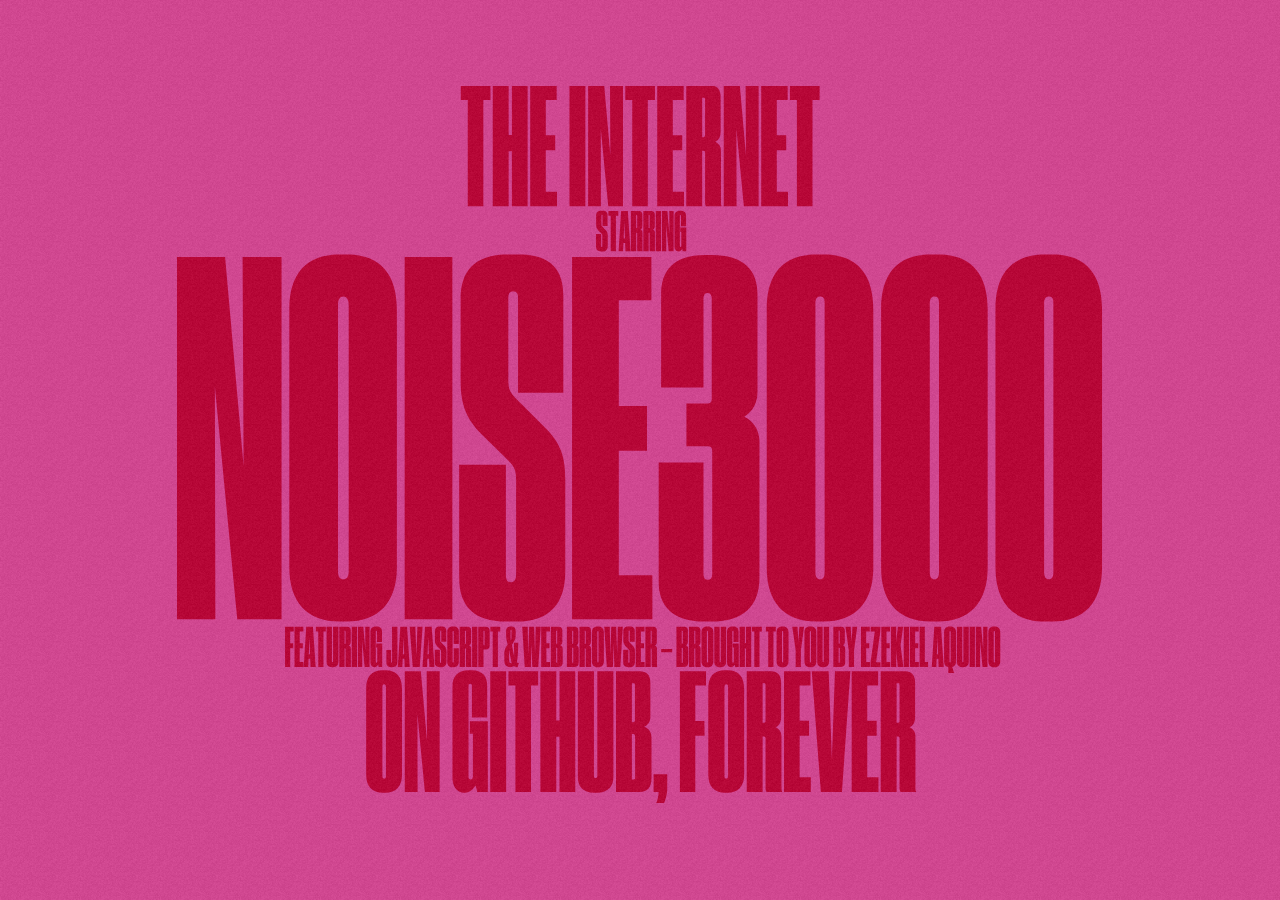
<file: index.html>
<!DOCTYPE html>
<html lang="en">
  <head>
    <title></title>
    <meta charset="UTF-8">
    <meta name="viewport" content="width=device-width, initial-scale=1">
    <link href="style.css" rel="stylesheet">
  </head>
  <body>
    <div class="copy">
      <h1 class="headline">
        <a href="https://github.com/ezekielaquino/Noise3000/">
          <img src="title.svg" />
        </a>
      </h1>
    </div>
  </body>
  <script src="noise3k.js"></script>
  <script>
    Noise3k({
      grainSize: 0.8
    });
  </script>

  <script>
    (function(i,s,o,g,r,a,m){i['GoogleAnalyticsObject']=r;i[r]=i[r]||function(){
    (i[r].q=i[r].q||[]).push(arguments)},i[r].l=1*new Date();a=s.createElement(o),
    m=s.getElementsByTagName(o)[0];a.async=1;a.src=g;m.parentNode.insertBefore(a,m)
    })(window,document,'script','https://www.google-analytics.com/analytics.js','ga');

    ga('create', 'UA-96022658-1', 'auto');
    ga('send', 'pageview');

  </script>
</html>
</file>
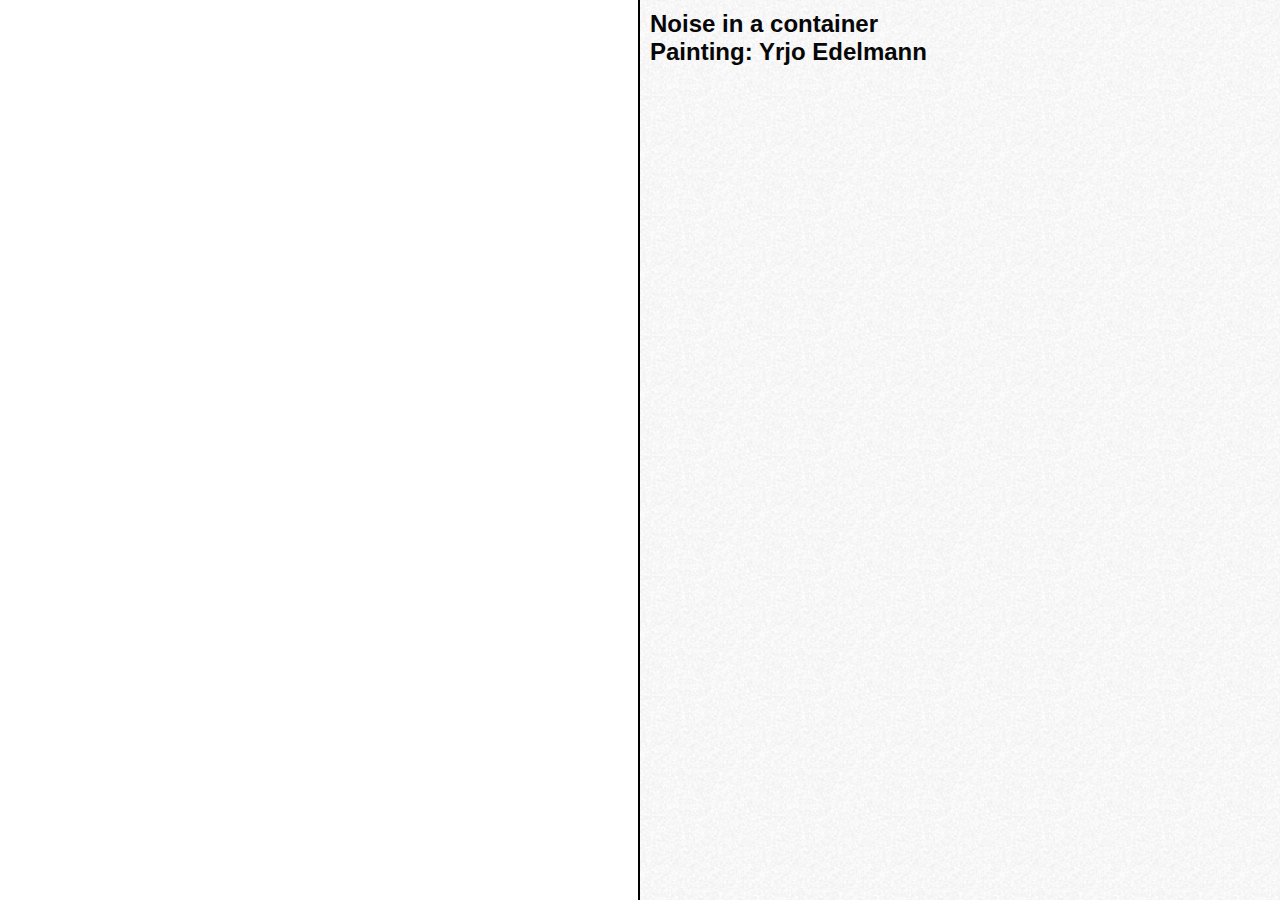
<file: index2.html>
<!DOCTYPE html>
<html lang="en">
  <head>
    <title></title>
    <meta charset="UTF-8">
    <meta name="viewport" content="width=device-width, initial-scale=1">
    <link href="style.css" rel="stylesheet">
  </head>
  <body>
    <div class="rembrandt">
    </div>

    <div id="noise">
      <h2>Noise in a container<br/> Painting: Yrjo Edelmann</h2>
    </div>
  </body>
  <script src="noise3k.min.js"></script>
  <script>
    Noise3k({
      container: '#noise',
      grainSize: 1.2
    });
  </script>

  <script>
    (function(i,s,o,g,r,a,m){i['GoogleAnalyticsObject']=r;i[r]=i[r]||function(){
    (i[r].q=i[r].q||[]).push(arguments)},i[r].l=1*new Date();a=s.createElement(o),
    m=s.getElementsByTagName(o)[0];a.async=1;a.src=g;m.parentNode.insertBefore(a,m)
    })(window,document,'script','https://www.google-analytics.com/analytics.js','ga');

    ga('create', 'UA-96022658-1', 'auto');
    ga('send', 'pageview');

  </script>
</html>
</file>
<file: style.css>
html {
  margin: 0;
  padding: 0;
  background: #D64492;
  overflow: hidden;
}

body {
  width: 100vw;
  height: 100vh;
  margin: 0;
  padding: 0;
  -webkit-font-smoothing: antialiased;
}

.copy {
  position: absolute;
  top: 50%;
  left: 50%;
  transform: translateX(-50%) translateY(-50%);
  text-align: center;
  color: #BC0034;
  text-transform: uppercase;
  font-family: 'DrukXCond-Super';
}

.headline img {
  width: auto;
  height: 80vh;
}

.rembrandt {
  width: 100vw;
  height: 100vh;
  position: absolute;
  top: 0;
  left: 0;
  background: white url('https://d2mpxrrcad19ou.cloudfront.net/item_images/355127/8458348_fullsize.jpg') no-repeat center center / contain;
}

#noise {
  width: 50vw;
  height: 100vh;
  position: absolute;
  right: 0;
  top: 0;
  border-left: 2px solid black;
}

#noise h2 {
  position: absolute;
  font-family: 'Arial';
  font-weight: bold;
  top: 10px;
  left: 10px;
  margin: 0;
}

@media (max-width: 600px) {
  .headline img {
    width: 90vw;
    height: auto;
  }

  #noise {
    width: 100vw;
    height: 50vh;
    top: 50vh;
    border-left: 0;
    border-top: 2px solid black;
  }
}
</file>
